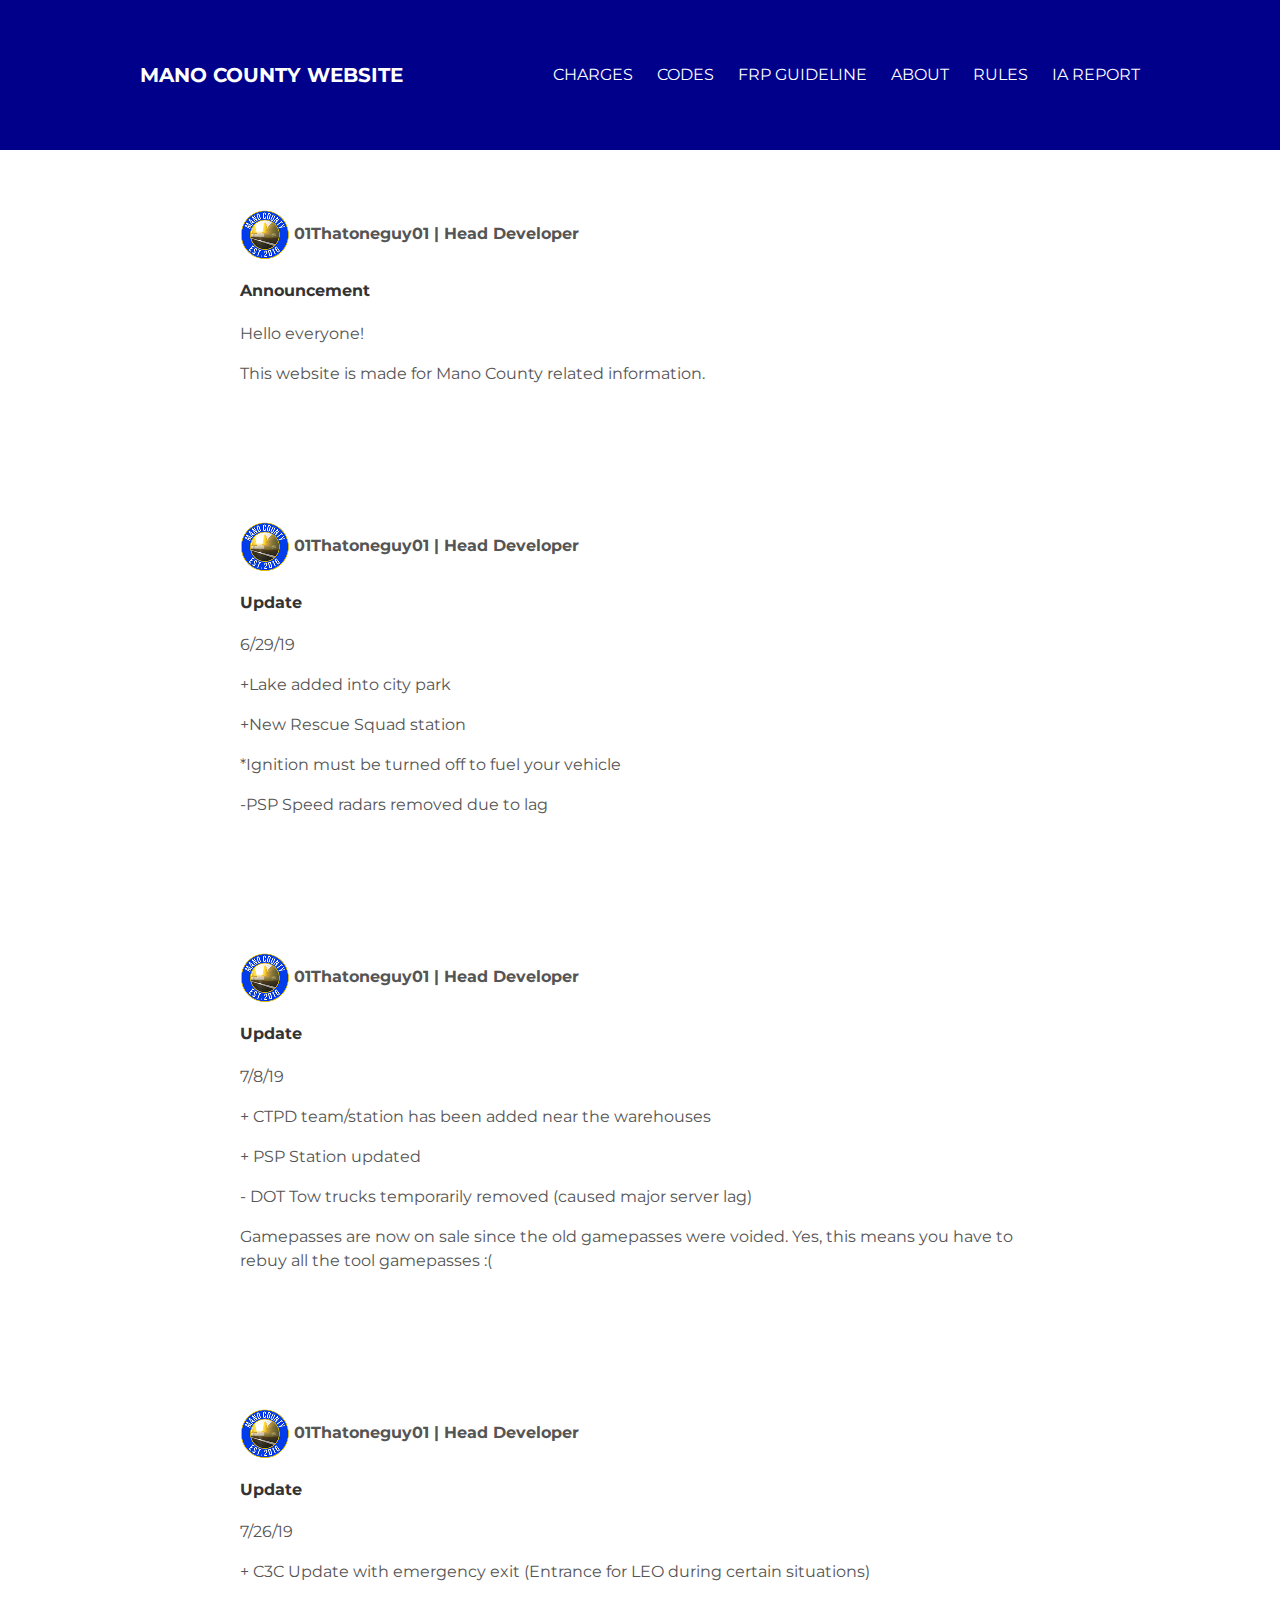
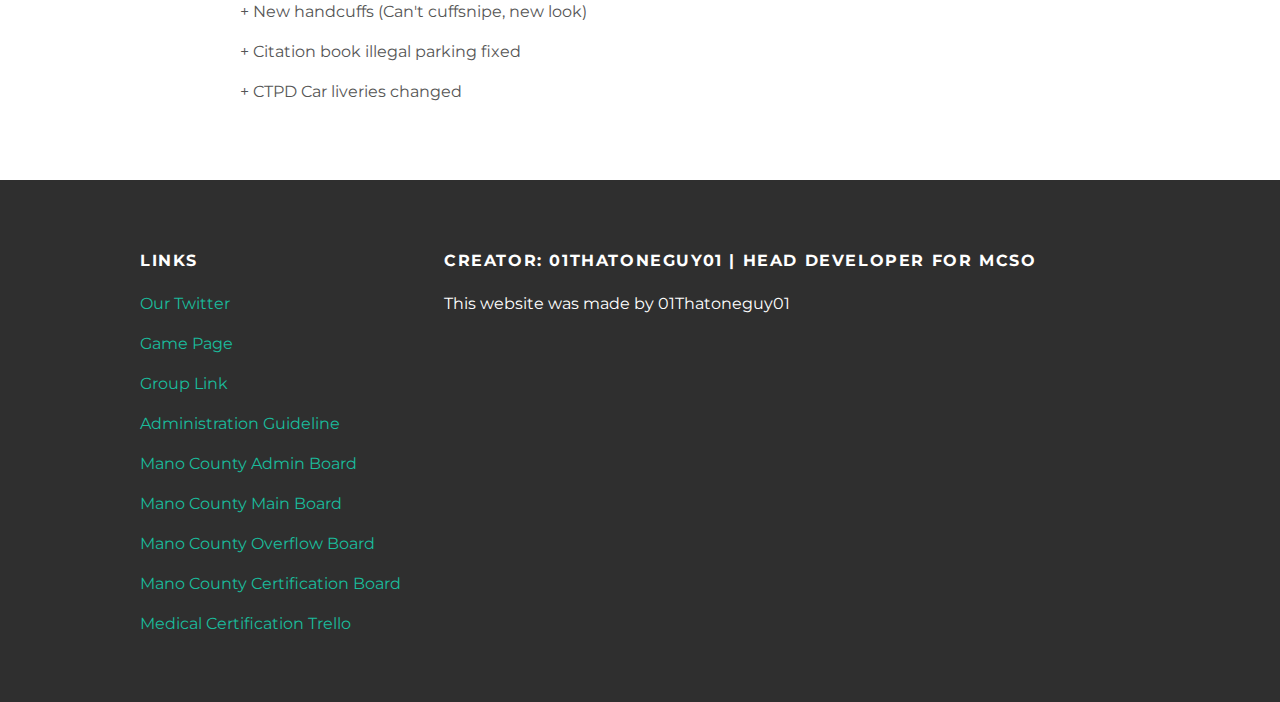
<file: index.html>
<!DOCTYPE html>

<html>

 <head>

   <meta charset="UTF-8" />

   <title>Mano County Website</title>

   <link rel="stylesheet" type="text/css" href="styles.css">

 </head>

 <body>

   <div id="header">

    <div class="container">

      <a id="header-title" href="index.html">Mano County Website</a>

      <ul id="header-nav">

        <li><a href="Charges.html">Charges</a></li>

        <li><a href="Codes.html">Codes</a></li>

        <li><a href="FRP.html">FRP Guideline</a></li>

        <li><a href="about.html">About</a></li>

        <li><a href="Rules.html">Rules</a></li>

        <li><a href="ia.html">IA Report</a></li>

      </ul>

    </div>

  </div>

</div>

   <div id="content">

    <div class="post-container">

      <div class="post">

        <div class="post-author">

          <img src="MC.png">

          <span><strong> 01Thatoneguy01 | Head Developer</strong></span>

        </div>

        <h4 class="post-title">Announcement</h4>

        <div class="post-content">

          <p>Hello everyone!</p>

          <p>This website is made for Mano County related information.</p>

        </div>

      </div>

    </div>

   </div>

   <div id="content">

     <div class="post-container">

       <div class="post">

         <div class="post-author">

           <img src="MC.png">

           <span><strong> 01Thatoneguy01 | Head Developer</strong></span>

         </div>

         <h4 class="post-title">Update</h4>

         <div class="post-content">

           <p>6/29/19</p>

           <p>+Lake added into city park</p>

           <p>+New Rescue Squad station</p>

           <p>*Ignition must be turned off to fuel your vehicle</p>

           <p>-PSP Speed radars removed due to lag</p>

         </div>

       </div>

     </div>

    </div>

    <div id="content">

      <div class="post-container">

        <div class="post">

          <div class="post-author">

            <img src="MC.png">

            <span><strong> 01Thatoneguy01 | Head Developer</strong></span>

          </div>

          <h4 class="post-title">Update</h4>

          <div class="post-content">

            <p>7/8/19</p>

            <p>+ CTPD team/station has been added near the warehouses</p>

            <p>+ PSP Station updated</p>

            <p>- DOT Tow trucks temporarily removed (caused major server lag)</p>

            <p>Gamepasses are now on sale since the old gamepasses were voided. Yes, this means you have to rebuy all the tool gamepasses :(</p>

          </div>

        </div>

      </div>

     </div>

     <div id="content">

       <div class="post-container">

         <div class="post">

           <div class="post-author">

             <img src="MC.png">

             <span><strong> 01Thatoneguy01 | Head Developer</strong></span>

           </div>

           <h4 class="post-title">Update</h4>

           <div class="post-content">

             <p>7/26/19</p>

             <p>+ C3C Update with emergency exit (Entrance for LEO during certain situations)</p>

             <p>+ New handcuffs (Can't cuffsnipe, new look)</p>

             <p>+ Citation book illegal parking fixed</p>

             <p>+ CTPD Car liveries changed</p>

           </div>

         </div>

       </div>

      </div>

   <div id="footer">

     <div class="container">

      <div class="column">

         <h4>Links</h4>

         <p>

           <a href="https://twitter.com/Mano_Sheriff">Our Twitter</a><br>

         </p>

         <p>

           <a href="https://www.roblox.com/games/2126490653/Mano-County-Police-Patrol">Game Page</a>

         </p>

         <p>

           <a href="https://www.roblox.com/groups/2864910/Mano-County-Sheriffs-Office#!/about">Group Link</a>

         </p>

         <p>

           <a href="https://docs.google.com/document/d/1lM6Hr7u3soAQFmhcARvsvnRMJEUCly6G0at1XCF3iNo/edit?usp=sharing">Administration Guideline</a>

         </p>

         <p>

           <a href="https://trello.com/b/Tex5xGPf/mano-county-admin-board">Mano County Admin Board</a>

         </p>

         <p>

           <a href="https://trello.com/b/ZjHeJ4KI/mano-county">Mano County Main Board</a>

         </p>

         <p>

           <a href="https://trello.com/b/dzp3auNt/mano-county-overflow-board">Mano County Overflow Board</a>

         </p>

         <p>

           <a href="https://trello.com/b/PSP9kzGG/county-certifications">Mano County Certification Board</a>

         </p>

       <p>

         <a href="https://trello.com/b/ruAamdzx/mcrs-mcfd-countywide-medical-certifications">Medical Certification Trello</a>

        </p>

       </div>

       <div class="column">

         <h4>Creator: 01Thatoneguy01 | Head Developer for MCSO</h4>

         <p>This website was made by 01Thatoneguy01</p>

       </div>

     </div>

   </div>

  <!-- <div style="width: 100% !important; position: fixed !important; bottom: 0 !important; height: 53px !important; z-index: 100000000000 !important; box-shadow: 0px 0px 20px 0 #00000044 !important; background: rgba(0, 0, 0, 0) !important">

     <div style="left: 45%; position: absolute; transform: translate(-50%, 0px);">

       <div style="">

         <img style="width: 110px; margin-top: 13px; float: left;" src="">

         <div style="color: blue; font-size: 16px; font-family: SANS-SERIF; margin-top: 21px; float: left; margin-left: 20px;"><strong> </strong></div>

       </div>

     </div> -->

    <!-- <a style="width: 100%; height: 100%; position: absolute;" href="https://01thatoneguy01.github.io/index.html" target="_blank"></a>-->

   </div>

 </body>

</html>
</file>
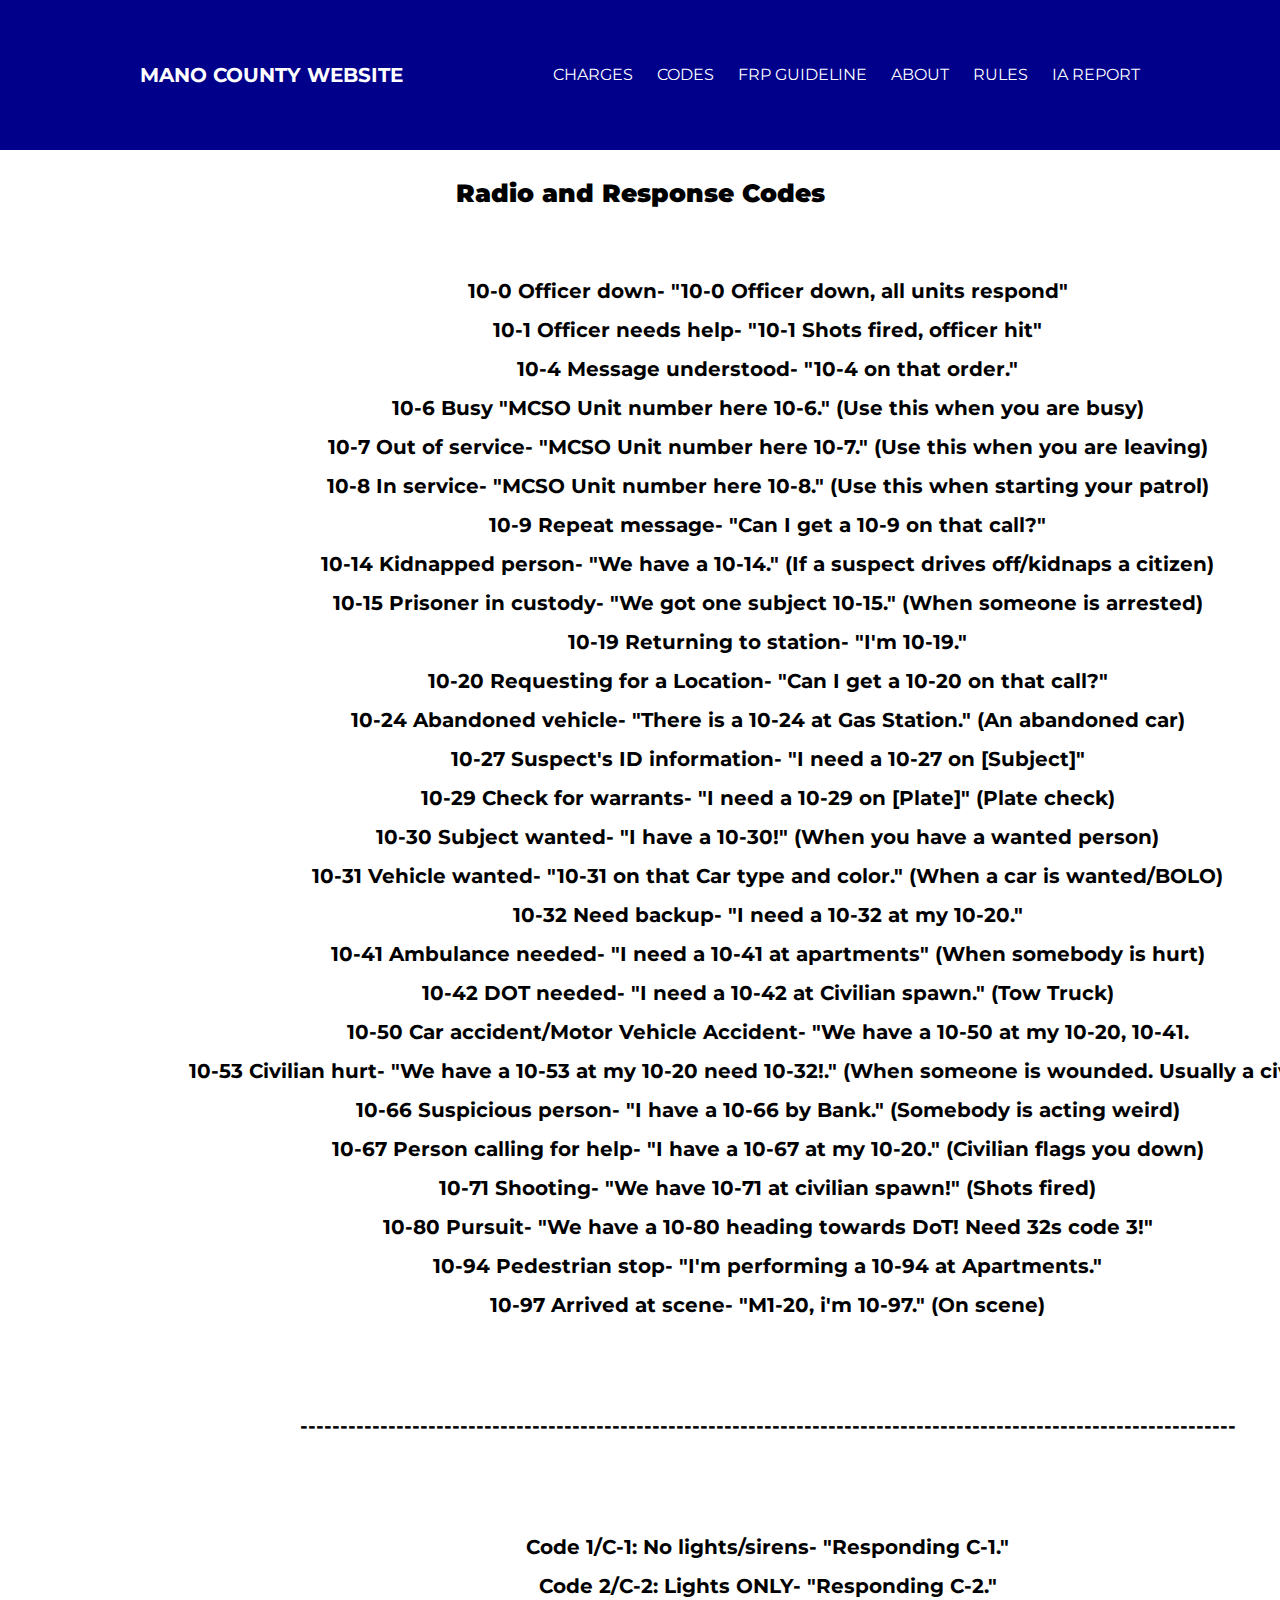
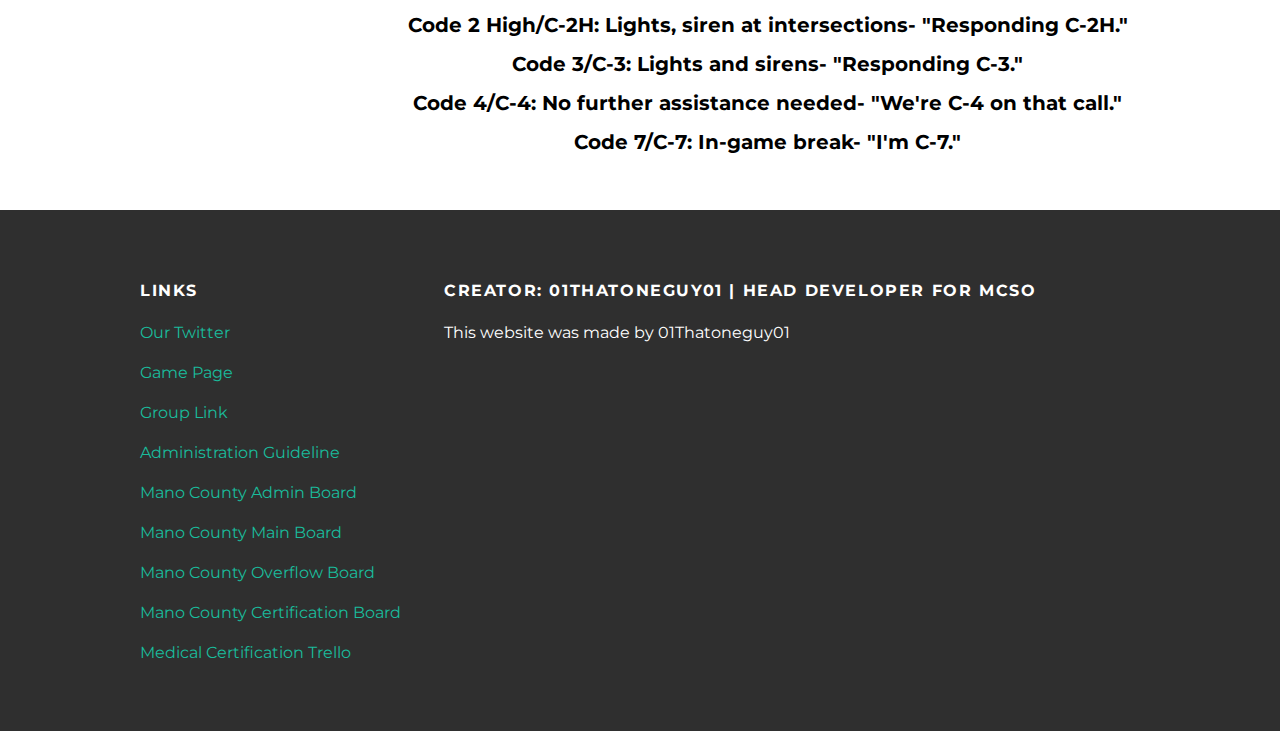
<file: Codes.html>
<!DOCTYPE html>
<html>
 <head>
  <meta charset="UTF-8" />
   <title>Mano County</title>
   <link rel="stylesheet" type="text/css" href="styles.css">
 </head>
 <body>
   <div id="header">
    <div class="container">
      <a id="header-title" href="index.html">Mano County Website</a>
      <ul id="header-nav">
        <li><a href="Charges.html">Charges</a></li>
        <li><a href="Codes.html">Codes</a></li>
        <li><a href="FRP.html">FRP Guideline</a></li>
        <li><a href="about.html">About</a></li>
        <li><a href="Rules.html">Rules</a></li>
        <li><a href="ia.html">IA Report</a></li>
      </ul>
    </div>
  </div>
  <div id="content">
   <div class="post-container2">
     <div class="post2">
       <div class="post-content">
         <center><p style="font-size: 25px;"><strong>Radio and Response Codes</strong></p></center
       </div>
     </div>
   </div>
  </div>
  <div id="content">
    <div class="Codes">
      <ul id="codes-nav">
       <li>10-0 Officer down- "10-0 Officer down, all units respond"</li>
       <li>10-1 Officer needs help- "10-1 Shots fired, officer hit"</li>
       <li>10-4 Message understood- "10-4 on that order."</li>
       <li>10-6 Busy "MCSO Unit number here 10-6." (Use this when you are busy)</li>
       <li>10-7 Out of service- "MCSO Unit number here 10-7." (Use this when you are leaving)</li>
       <li>10-8 In service- "MCSO Unit number here 10-8." (Use this when starting your patrol)</li>
       <li>10-9 Repeat message- "Can I get a 10-9 on that call?"</li>
       <li>10-14 Kidnapped person- "We have a 10-14." (If a suspect drives off/kidnaps a citizen)</li>
       <li>10-15 Prisoner in custody- "We got one subject 10-15." (When someone is arrested)</li>
       <li>10-19 Returning to station- "I'm 10-19."</li>
       <li>10-20 Requesting for a Location- "Can I get a 10-20 on that call?"</li>
       <li>10-24 Abandoned vehicle- "There is a 10-24 at Gas Station." (An abandoned car)</li>
       <li>10-27 Suspect's ID information- "I need a 10-27 on [Subject]"</li>
       <li>10-29 Check for warrants- "I need a 10-29 on [Plate]" (Plate check)</li>
       <li>10-30 Subject wanted- "I have a 10-30!" (When you have a wanted person)</li>
       <li>10-31 Vehicle wanted- "10-31 on that Car type and color." (When a car is wanted/BOLO)</li>
       <li>10-32 Need backup- "I need a 10-32 at my 10-20."</li>
       <li>10-41 Ambulance needed- "I need a 10-41 at apartments" (When somebody is hurt)</li>
       <li>10-42 DOT needed- "I need a 10-42 at Civilian spawn." (Tow Truck)</li>
       <li>10-50 Car accident/Motor Vehicle Accident- "We have a 10-50 at my 10-20, 10-41.</li>
       <li>10-53 Civilian hurt- "We have a 10-53 at my 10-20 need 10-32!." (When someone is wounded. Usually a civilian.)</li>
       <li>10-66 Suspicious person- "I have a 10-66 by Bank." (Somebody is acting weird)</li>
       <li>10-67 Person calling for help- "I have a 10-67 at my 10-20." (Civilian flags you down)</li>
       <li>10-71 Shooting- "We have 10-71 at civilian spawn!" (Shots fired)</li>
       <li>10-80 Pursuit- "We have a 10-80 heading towards DoT! Need 32s code 3!"</li>
       <li>10-94 Pedestrian stop- "I'm performing a 10-94 at Apartments."</li>
       <li>10-97 Arrived at scene- "M1-20, i'm 10-97." (On scene)</li>
      </ul>
    </div>
    <div id="content">
      <div class="CodeCodes">
        <ul id="codes-nav">
          <li>---------------------------------------------------------------------------------------------------------------------</li>
        </ul>
      </div>
      <div id="content">
        <div class="Nou">
          <ul id="codes-nav">
            <li>Code 1/C-1: No lights/sirens- "Responding C-1."</li>
            <li>Code 2/C-2: Lights ONLY- "Responding C-2."</li>
            <li>Code 2 High/C-2H: Lights, siren at intersections- "Responding C-2H."</li>
            <li>Code 3/C-3: Lights and sirens- "Responding C-3."</li>
            <li>Code 4/C-4: No further assistance needed- "We're C-4 on that call."</li>
            <li>Code 7/C-7: In-game break- "I'm C-7."</li>
          </ul>
        </div>
     </div>
    <div id="footer">
      <div class="container">
       <div class="column">
          <h4>Links</h4>
          <p>
            <a href="https://twitter.com/Mano_Sheriff">Our Twitter</a><br>
          </p>
          <p>
            <a href="https://www.roblox.com/games/2126490653/Mano-County-Police-Patrol">Game Page</a>
          </p>
          <p>
            <a href="https://www.roblox.com/groups/2864910/Mano-County-Sheriffs-Office#!/about">Group Link</a>
          </p>
          <p>
            <a href="https://docs.google.com/document/d/1lM6Hr7u3soAQFmhcARvsvnRMJEUCly6G0at1XCF3iNo/edit?usp=sharing">Administration Guideline</a>
          </p>
          <p>
            <a href="https://trello.com/b/Tex5xGPf/mano-county-admin-board">Mano County Admin Board</a>
          </p>
          <p>
            <a href="https://trello.com/b/ZjHeJ4KI/mano-county">Mano County Main Board</a>
          </p>
          <p>
            <a href="https://trello.com/b/dzp3auNt/mano-county-overflow-board">Mano County Overflow Board</a>
          </p>
          <p>
            <a href="https://trello.com/b/PSP9kzGG/county-certifications">Mano County Certification Board</a>
          </p>
        <p>
         <a href="https://trello.com/b/ruAamdzx/mcrs-mcfd-countywide-medical-certifications">Medical Certification Trello</a>
        </p>
        </div>
        <div class="column">
          <h4>Creator: 01Thatoneguy01 | Head Developer for MCSO</h4>
          <p>This website was made by 01Thatoneguy01</p>
        </div>
      </div>
    </div>
   <!-- <div style="width: 100% !important; position: fixed !important; bottom: 0 !important; height: 53px !important; z-index: 100000000000 !important; box-shadow: 0px 0px 20px 0 #00000044 !important; background: rgba(0, 0, 0, 0) !important">
      <div style="left: 45%; position: absolute; transform: translate(-50%, 0px);">
        <div style="">
          <img style="width: 110px; margin-top: 13px; float: left;" src="">
          <div style="color: blue; font-size: 16px; font-family: SANS-SERIF; margin-top: 21px; float: left; margin-left: 20px;"><strong> </strong></div>
        </div>
      </div> -->
     <!-- <a style="width: 100%; height: 100%; position: absolute;" href="https://01thatoneguy01.github.io/index.html" target="_blank"></a>-->
    </div>
  </body>
 </html>
</file>
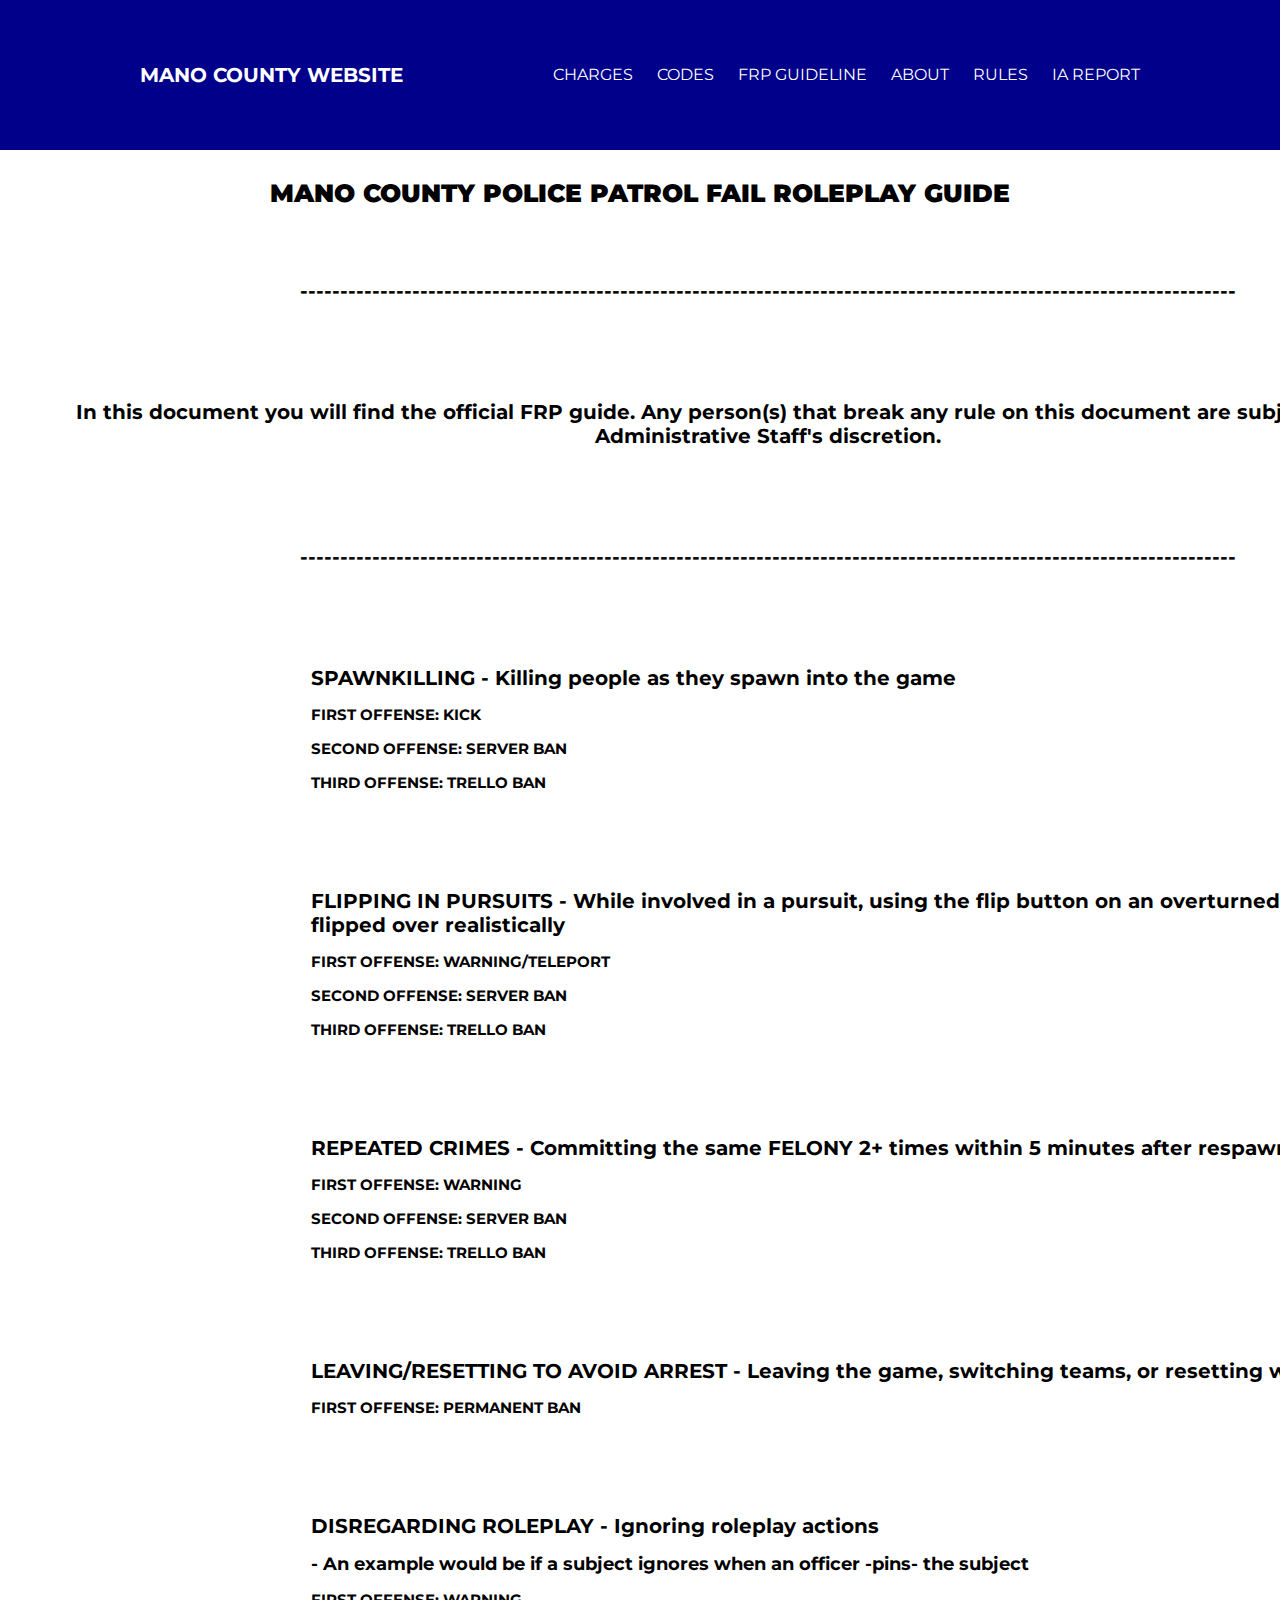
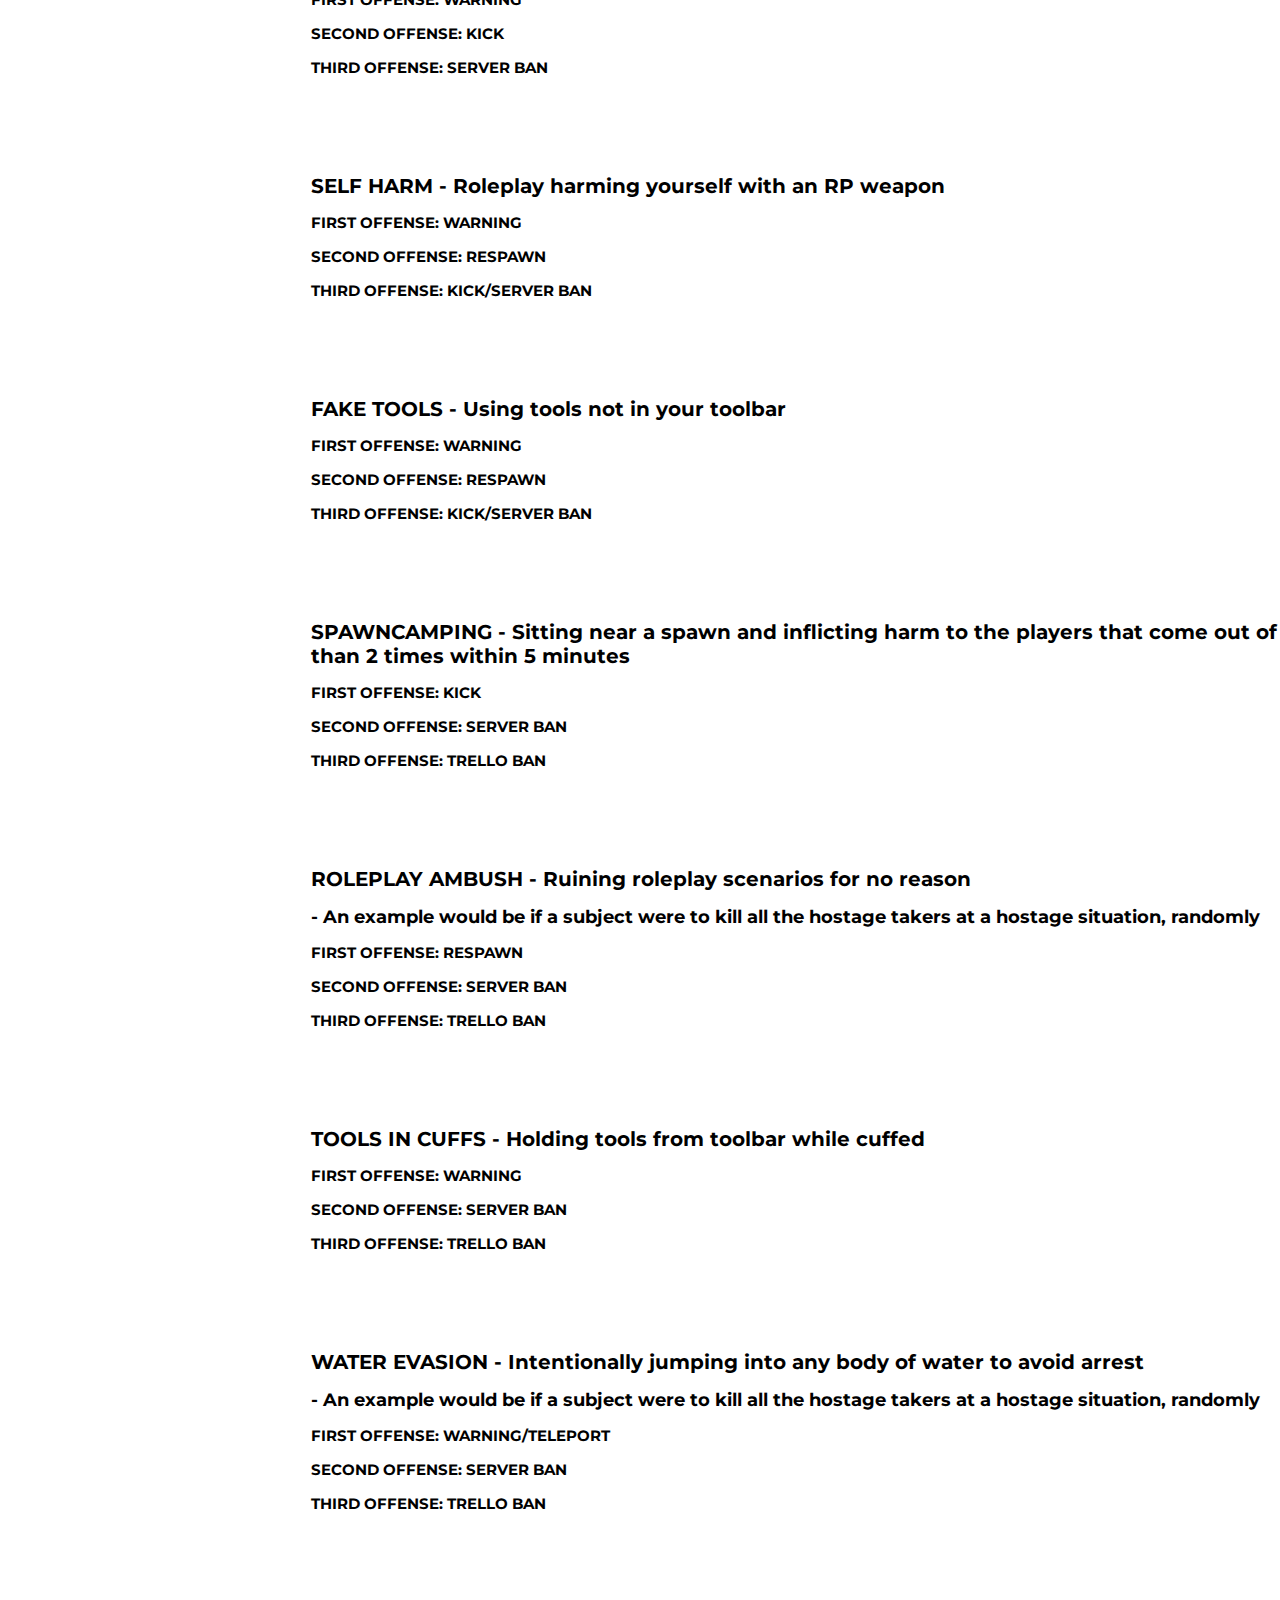
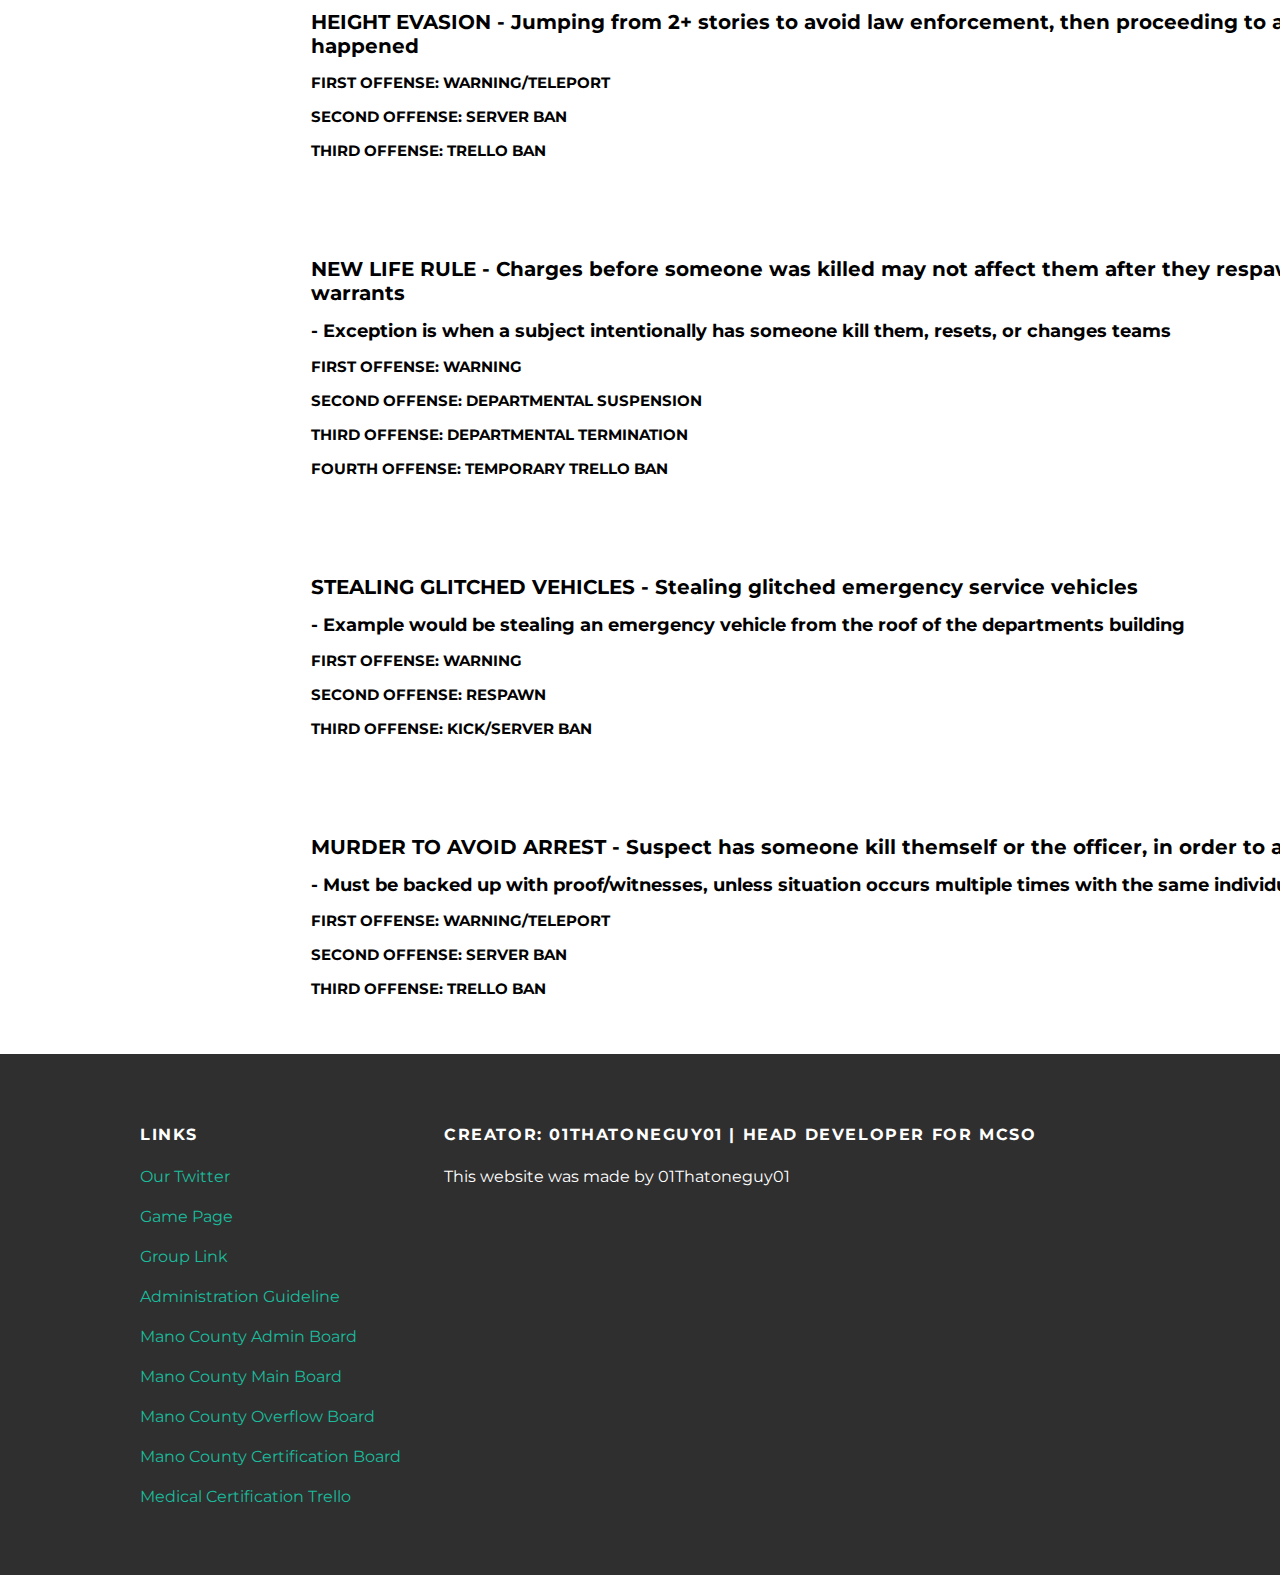
<file: FRP.html>
<!DOCTYPE html>
<html>
 <head>
  <meta charset="UTF-8" />
   <title>Mano County</title>
   <link rel="stylesheet" type="text/css" href="styles.css">
 </head>
 <body>
   <div id="header">
    <div class="container">
      <a id="header-title" href="index.html">Mano County Website</a>
      <ul id="header-nav">
        <li><a href="Charges.html">Charges</a></li>
        <li><a href="Codes.html">Codes</a></li>
        <li><a href="FRP.html">FRP Guideline</a></li>
        <li><a href="about.html">About</a></li>
        <li><a href="Rules.html">Rules</a></li>
        <li><a href="ia.html">IA Report</a></li>
      </ul>
    </div>
  </div>
  <div id="content">
   <div class="post-container2">
     <div class="post2">
       <div class="post-content">
         <p style="text-align: center; font-size: 25px;"><strong>MANO COUNTY POLICE PATROL FAIL ROLEPLAY GUIDE</strong></p>
       </div>
     </div>
   </div>
  </div>
  <div id="content">
    <div class="CodeCodes">
      <ul id="codes-nav">
        <li>---------------------------------------------------------------------------------------------------------------------</li>
      </ul>
    </div>
  <div id="content">
    <div class="Codes">
      <ul id="codes-nav">
       <li>In this document you will find the official FRP guide. Any person(s) that break any rule on this document are subject to ban at the Administrative Staff's discretion.</li>
      </ul>
    </div>
    <div id="content">
      <div class="CodeCodes">
        <ul id="codes-nav">
          <li>---------------------------------------------------------------------------------------------------------------------</li>
        </ul>
      </div>
      <div id="content">
        <div class="Nou">
          <ul id="codes-nav">
            <li style="text-align: left; padding-left: 250px;">SPAWNKILLING - Killing people as they spawn into the game</li>
            <li style="font-size: 15px; text-align: left; padding-left: 250px;">FIRST OFFENSE: KICK</li>
            <li style="font-size: 15px; text-align: left; padding-left: 250px;">SECOND OFFENSE: SERVER BAN</li>
            <li style="font-size: 15px; text-align: left; padding-left: 250px;">THIRD OFFENSE: TRELLO BAN</li>
          </ul>
        </div>
     </div>
     <div id="content">
       <div class="Nou">
         <ul id="codes-nav">
           <li style="text-align: left; padding-left: 250px;">FLIPPING IN PURSUITS - While involved in a pursuit, using the flip button on an overturned vehicle that flipped over realistically</li>
           <li style="font-size: 15px; text-align: left; padding-left: 250px;">FIRST OFFENSE: WARNING/TELEPORT</li>
           <li style="font-size: 15px; text-align: left; padding-left: 250px;">SECOND OFFENSE: SERVER BAN</li>
           <li style="font-size: 15px; text-align: left; padding-left: 250px;">THIRD OFFENSE: TRELLO BAN</li>
         </ul>
       </div>
    </div>
    <div id="content">
      <div class="Nou">
        <ul id="codes-nav">
          <li style="text-align: left; padding-left: 250px;">REPEATED CRIMES - Committing the same FELONY 2+ times within 5 minutes after respawn</li>
          <li style="font-size: 15px; text-align: left; padding-left: 250px;">FIRST OFFENSE: WARNING</li>
          <li style="font-size: 15px; text-align: left; padding-left: 250px;">SECOND OFFENSE: SERVER BAN</li>
          <li style="font-size: 15px; text-align: left; padding-left: 250px;">THIRD OFFENSE: TRELLO BAN</li>
        </ul>
      </div>
   </div>
   <div id="content">
     <div class="Nou">
       <ul id="codes-nav">
         <li style="text-align: left; padding-left: 250px;">LEAVING/RESETTING TO AVOID ARREST - Leaving the game, switching teams, or resetting while cuffed</li>
         <li style="font-size: 15px; text-align: left; padding-left: 250px;">FIRST OFFENSE: PERMANENT BAN</li>
       </ul>
     </div>
  </div>
  <div id="content">
    <div class="Nou">
      <ul id="codes-nav">
        <li style="text-align: left; padding-left: 250px;">DISREGARDING ROLEPLAY - Ignoring roleplay actions</li>
        <li style="font-size: 18px; text-align: left; padding-left: 250px; font-weight: bold;">- An example would be if a subject ignores when an officer -pins- the subject</li>
        <li style="font-size: 15px; text-align: left; padding-left: 250px;">FIRST OFFENSE: WARNING</li>
        <li style="font-size: 15px; text-align: left; padding-left: 250px;">SECOND OFFENSE: KICK</li>
        <li style="font-size: 15px; text-align: left; padding-left: 250px;">THIRD OFFENSE: SERVER BAN</li>
      </ul>
    </div>
 </div>
 <div id="content">
   <div class="Nou">
     <ul id="codes-nav">
       <li style="text-align: left; padding-left: 250px;">SELF HARM - Roleplay harming yourself with an RP weapon</li>
       <li style="font-size: 15px; text-align: left; padding-left: 250px;">FIRST OFFENSE: WARNING</li>
       <li style="font-size: 15px; text-align: left; padding-left: 250px;">SECOND OFFENSE: RESPAWN</li>
       <li style="font-size: 15px; text-align: left; padding-left: 250px;">THIRD OFFENSE: KICK/SERVER BAN</li>
     </ul>
   </div>
</div>
<div id="content">
  <div class="Nou">
    <ul id="codes-nav">
      <li style="text-align: left; padding-left: 250px;">FAKE TOOLS - Using tools not in your toolbar</li>
      <li style="font-size: 15px; text-align: left; padding-left: 250px;">FIRST OFFENSE: WARNING</li>
      <li style="font-size: 15px; text-align: left; padding-left: 250px;">SECOND OFFENSE: RESPAWN</li>
      <li style="font-size: 15px; text-align: left; padding-left: 250px;">THIRD OFFENSE: KICK/SERVER BAN</li>
    </ul>
  </div>
</div>
<div id="content">
  <div class="Nou">
    <ul id="codes-nav">
      <li style="text-align: left; padding-left: 250px;">SPAWNCAMPING - Sitting near a spawn and inflicting harm to the players that come out of the spawn more than 2 times within 5 minutes</li>
      <li style="font-size: 15px; text-align: left; padding-left: 250px;">FIRST OFFENSE: KICK</li>
      <li style="font-size: 15px; text-align: left; padding-left: 250px;">SECOND OFFENSE: SERVER BAN</li>
      <li style="font-size: 15px; text-align: left; padding-left: 250px;">THIRD OFFENSE: TRELLO BAN</li>
    </ul>
  </div>
</div>
<div id="content">
  <div class="Nou">
    <ul id="codes-nav">
      <li style="text-align: left; padding-left: 250px;">ROLEPLAY AMBUSH - Ruining roleplay scenarios for no reason</li>
      <li style="font-size: 18px; text-align: left; padding-left: 250px; font-weight: bold;">- An example would be if a subject were to kill all the hostage takers at a hostage situation, randomly</li>
      <li style="font-size: 15px; text-align: left; padding-left: 250px;">FIRST OFFENSE: RESPAWN</li>
      <li style="font-size: 15px; text-align: left; padding-left: 250px;">SECOND OFFENSE: SERVER BAN</li>
      <li style="font-size: 15px; text-align: left; padding-left: 250px;">THIRD OFFENSE: TRELLO BAN</li>
    </ul>
  </div>
</div>
<div id="content">
  <div class="Nou">
    <ul id="codes-nav">
      <li style="text-align: left; padding-left: 250px;">TOOLS IN CUFFS - Holding tools from toolbar while cuffed</li>
      <li style="font-size: 15px; text-align: left; padding-left: 250px;">FIRST OFFENSE: WARNING</li>
      <li style="font-size: 15px; text-align: left; padding-left: 250px;">SECOND OFFENSE: SERVER BAN</li>
      <li style="font-size: 15px; text-align: left; padding-left: 250px;">THIRD OFFENSE: TRELLO BAN</li>
    </ul>
  </div>
</div>
<div id="content">
  <div class="Nou">
    <ul id="codes-nav">
      <li style="text-align: left; padding-left: 250px;">WATER EVASION - Intentionally jumping into any body of water to avoid arrest</li>
      <li style="font-size: 18px; text-align: left; padding-left: 250px; font-weight: bold;">- An example would be if a subject were to kill all the hostage takers at a hostage situation, randomly</li>
      <li style="font-size: 15px; text-align: left; padding-left: 250px;">FIRST OFFENSE: WARNING/TELEPORT</li>
      <li style="font-size: 15px; text-align: left; padding-left: 250px;">SECOND OFFENSE: SERVER BAN</li>
      <li style="font-size: 15px; text-align: left; padding-left: 250px;">THIRD OFFENSE: TRELLO BAN</li>
    </ul>
  </div>
</div>
<div id="content">
  <div class="Nou">
    <ul id="codes-nav">
      <li style="text-align: left; padding-left: 250px;">HEIGHT EVASION - Jumping from 2+ stories to avoid law enforcement, then proceeding to act as if nothing happened</li>
      <li style="font-size: 15px; text-align: left; padding-left: 250px;">FIRST OFFENSE: WARNING/TELEPORT</li>
      <li style="font-size: 15px; text-align: left; padding-left: 250px;">SECOND OFFENSE: SERVER BAN</li>
      <li style="font-size: 15px; text-align: left; padding-left: 250px;">THIRD OFFENSE: TRELLO BAN</li>
    </ul>
  </div>
</div>
<div id="content">
  <div class="Nou">
    <ul id="codes-nav">
      <li style="text-align: left; padding-left: 250px;">NEW LIFE RULE - Charges before someone was killed may not affect them after they respawn, except warrants</li>
      <li style="font-size: 18px; text-align: left; padding-left: 250px; font-weight: bold;">- Exception is when a subject intentionally has someone kill them, resets, or changes teams</li>
      <li style="font-size: 15px; text-align: left; padding-left: 250px;">FIRST OFFENSE: WARNING</li>
      <li style="font-size: 15px; text-align: left; padding-left: 250px;">SECOND OFFENSE: DEPARTMENTAL SUSPENSION</li>
      <li style="font-size: 15px; text-align: left; padding-left: 250px;">THIRD OFFENSE: DEPARTMENTAL TERMINATION</li>
      <li style="font-size: 15px; text-align: left; padding-left: 250px;">FOURTH OFFENSE: TEMPORARY TRELLO BAN</li>
    </ul>
  </div>
</div>
<div id="content">
  <div class="Nou">
    <ul id="codes-nav">
      <li style="text-align: left; padding-left: 250px;">STEALING GLITCHED VEHICLES - Stealing glitched emergency service vehicles</li>
      <li style="font-size: 18px; text-align: left; padding-left: 250px; font-weight: bold;">- Example would be stealing an emergency vehicle from the roof of the departments building</li>
      <li style="font-size: 15px; text-align: left; padding-left: 250px;">FIRST OFFENSE: WARNING</li>
      <li style="font-size: 15px; text-align: left; padding-left: 250px;">SECOND OFFENSE: RESPAWN</li>
      <li style="font-size: 15px; text-align: left; padding-left: 250px;">THIRD OFFENSE: KICK/SERVER BAN</li>
    </ul>
  </div>
</div>
<div id="content">
  <div class="Nou">
    <ul id="codes-nav">
      <li style="text-align: left; padding-left: 250px;">MURDER TO AVOID ARREST - Suspect has someone kill themself or the officer, in order to avoid arrest</li>
      <li style="font-size: 18px; text-align: left; padding-left: 250px; font-weight: bold;">- Must be backed up with proof/witnesses, unless situation occurs multiple times with the same individuals</li>
      <li style="font-size: 15px; text-align: left; padding-left: 250px;">FIRST OFFENSE: WARNING/TELEPORT</li>
      <li style="font-size: 15px; text-align: left; padding-left: 250px;">SECOND OFFENSE: SERVER BAN</li>
      <li style="font-size: 15px; text-align: left; padding-left: 250px;">THIRD OFFENSE: TRELLO BAN</li>
    </ul>
  </div>
</div>
    <div id="footer">
      <div class="container">
       <div class="column">
          <h4>Links</h4>
          <p>
            <a href="https://twitter.com/Mano_Sheriff">Our Twitter</a><br>
          </p>
          <p>
            <a href="https://www.roblox.com/games/2126490653/Mano-County-Police-Patrol">Game Page</a>
          </p>
          <p>
            <a href="https://www.roblox.com/groups/2864910/Mano-County-Sheriffs-Office#!/about">Group Link</a>
          </p>
          <p>
            <a href="https://docs.google.com/document/d/1lM6Hr7u3soAQFmhcARvsvnRMJEUCly6G0at1XCF3iNo/edit?usp=sharing">Administration Guideline</a>
          </p>
          <p>
            <a href="https://trello.com/b/Tex5xGPf/mano-county-admin-board">Mano County Admin Board</a>
          </p>
          <p>
            <a href="https://trello.com/b/ZjHeJ4KI/mano-county">Mano County Main Board</a>
          </p>
          <p>
            <a href="https://trello.com/b/dzp3auNt/mano-county-overflow-board">Mano County Overflow Board</a>
          </p>
          <p>
            <a href="https://trello.com/b/PSP9kzGG/county-certifications">Mano County Certification Board</a>
          </p>
        <p>
         <a href="https://trello.com/b/ruAamdzx/mcrs-mcfd-countywide-medical-certifications">Medical Certification Trello</a>
        </p>
        </div>
        <div class="column">
          <h4>Creator: 01Thatoneguy01 | Head Developer for MCSO</h4>
          <p>This website was made by 01Thatoneguy01</p>
        </div>
      </div>
    </div>
   <!-- <div style="width: 100% !important; position: fixed !important; bottom: 0 !important; height: 53px !important; z-index: 100000000000 !important; box-shadow: 0px 0px 20px 0 #00000044 !important; background: rgba(0, 0, 0, 0) !important">
      <div style="left: 45%; position: absolute; transform: translate(-50%, 0px);">
        <div style="">
          <img style="width: 110px; margin-top: 13px; float: left;" src="">
          <div style="color: blue; font-size: 16px; font-family: SANS-SERIF; margin-top: 21px; float: left; margin-left: 20px;"><strong> </strong></div>
        </div>
      </div> -->
     <!-- <a style="width: 100%; height: 100%; position: absolute;" href="https://01thatoneguy01.github.io/index.html" target="_blank"></a>-->
    </div>
  </body>
 </html>
</file>
<file: styles.css>
@import url(http://fonts.googleapis.com/css?family=Montserrat:400,700);

 body {
  color: #555;
  margin: 0;

  font-family: 'Montserrat', sans-serif;
 }

 #header {
  background-color: darkblue;
  height: 150px;
  line-height: 150px;
 }

 #header-title {
   display: block;
   float: left;

   font-size: 20px;
   font-weight: bold;
 }
  #header-nav {
    display: block;
    float: right;
    margin-top: 0;
  }
   #header-nav li {
     display: inline;
     padding-left: 20px;
   }
   #ia-nav li {
     display: inline;
     padding-left: 20px;
   }
   #charge-nav li {
     display: inline;
     padding-left: 100px;
   }
   #codes-nav li {
     display: block;
     padding-right: 25px;
     padding-bottom: 15px;
   }
   #rules-nav li {
     display: block;
     padding-right: 25px;
     padding-bottom: 25px;
   }
   #header a {
     color: white;
     text-decoration: none;

     text-transform: uppercase;
   }
   #header a:hover {
     color: gray;
   }

 .container {
   max-width: 1000px;
   margin: 0 auto;
 }

 .container2 {
   max-width: 500px;
   margin: 0 auto;
   text-align: center;
 }


  #footer {
    background-color: #2f2f2f;
    padding: 50px 0;
  }

  .column {
    min-width: 300px;
    display: inline-block;
    vertical-align: top;
  }
  #footer h4 {
    color: white;
    text-transform: uppercase;
    letter-spacing: 0.1em;
  }

  #footer p {
    color: white;
  }

  a {
    color: #1abc9c;
    text-decoration: none;
  }

  a:hover {
    color: #F6A623;
  }

  .post, .about {
    max-width: 800px;
    margin: 0 auto;
    padding: 60px 0;
  }

  .post2 {
    font-weight: bold;
    color: black;
  }

  .post-author img{
    width: 50px;
    height: 50px;
    vertical-align: middle;
  }
  .post-author, .about span {
  margin-left: 16;
  }
  .post-date, .about {
    color: #D2D2D2;

    font-size: 14px;
    font-weight: bold;

    text-transform: uppercase;
    letter-spacing: 0.1em;
  }

  h1, h2, h3, h4 {
    color: #333;
  }
  p {
    line-height: 1.5;
  }

  .about{
    text-align: center;
  }

  .psp-content {
    color: #333;
  }

  .post-author img {
    border-radius: 50%;
  }

  .Charges {
    border-color: black;
    border-style: solid;
    border-width: thin;
    height: 50px;
    width: 1478px;
    margin: 0px;
    padding: 20px;
    overflow: hidden;
    text-align: center;
    font-weight: bold;
    font-size: 20px;
    color: black;
    background-color: gray;
  }

  .Codes {
    border-color: white;
    border-style: solid;
    border-width: thin;
    width: 1478px;
    margin: 0px;
    padding: 20px;
    overflow: hidden;
    text-align: center;
    font-weight: bold;
    font-size: 20px;
    color: black;
  }

  .CodeCodes {
    border-color: white;
    border-style: solid;
    border-width: thin;
    width: 1478px;
    margin: 0px;
    padding: 20px;
    overflow: hidden;
    text-align: center;
    font-weight: bold;
    font-size: 20px;
    color: black;
  }

  .Nou {
    border-color: white;
    border-style: solid;
    border-width: thin;
    width: 1478px;
    margin: 0px;
    padding: 20px;
    overflow: hidden;
    text-align: center;
    font-weight: bold;
    font-size: 20px;
    color: black;
  }

  .Rules {
    border-color: white;
    border-style: solid;
    border-width: thin;
    width: 1478px;
    margin: 0px;
    padding: 20px;
    overflow: hidden;
    text-align: center;
    font-weight: bold;
    font-size: 20px;
    color: black;
  }

  .Fail {
    font-weight: bold;
    font-size: 20px;
    background-color: red;
  }

  .Pass {
    font-weight: bold;
    font-size: 20px;
    background-color: green;
  }

  .Investigation {
    font-weight: bold;
    font-size: 20px;
    background-color: yellow;
  }

  .Empty {
    background: linear-gradient(45deg, rgba(0, 0, 0, 1) 50%, rgba(40, 119, 222, 1) 100%);
    middle: 0px;
    width: 100%;
    height: 2px;
    overflow: hidden;
    margin-right: auto;
    margin-left: auto;
    filter: none;
    position: absolute;
    z-index: 1;
    min-height: 80%;
    box-sizing: border-box;
  }

  .thing {
    color: white;
    max-width: 500px;
    margin: 0 auto;
    padding: 60px 0;
  }

  #LOGO {
    height: 150;
    text-align: center;
    position: absolute;
    bottom: 2px;
    top: 2px;
    right: 2px;
    left: 2px;
  }
</file>
